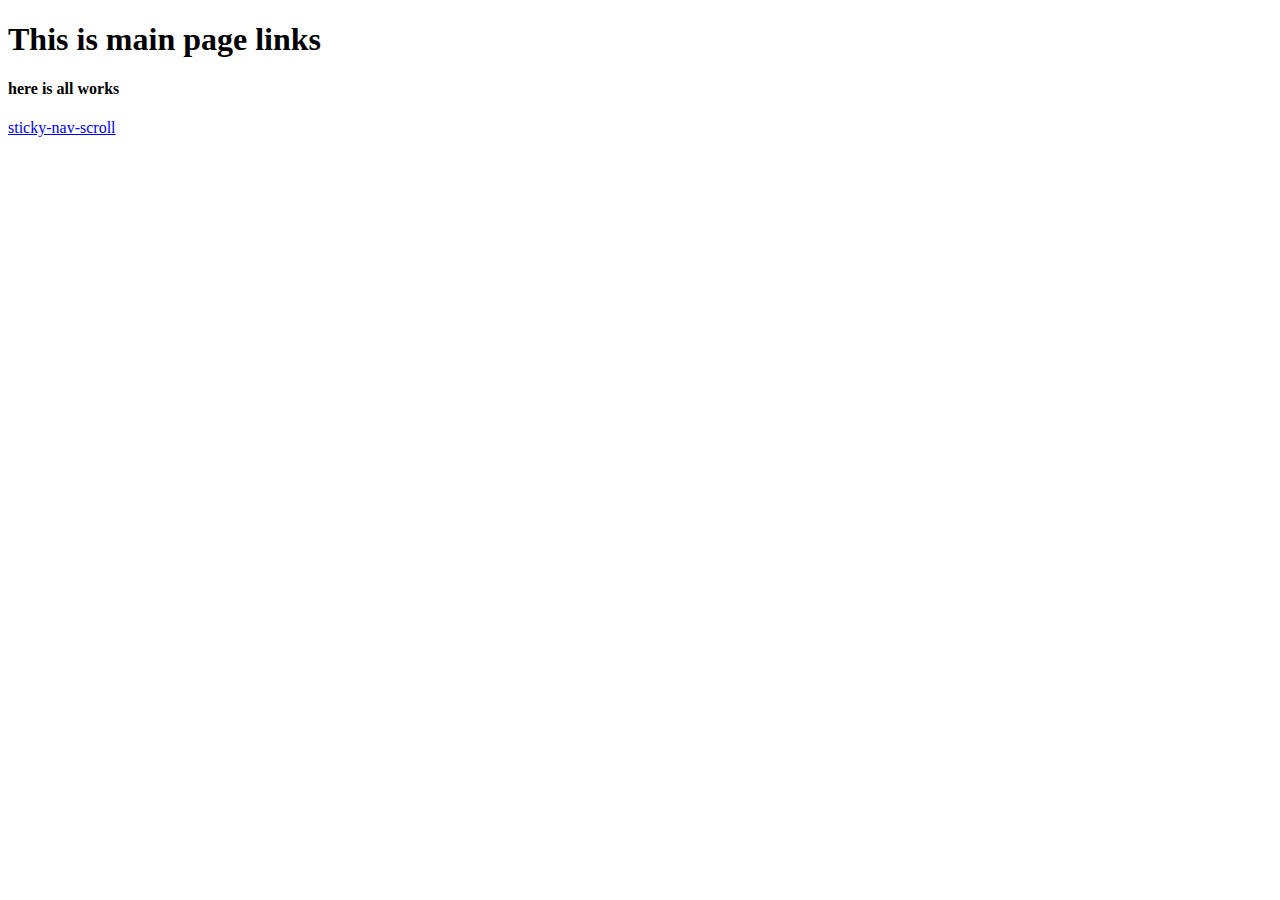
<file: root/index.html>
<!DOCTYPE html>
<html lang="en">
<head>
    <meta charset="UTF-8">
    <meta name="viewport" content="width=
    , initial-scale=1.0">
    <title>All pages working</title>
</head>
<body>
    <h1>This is main page links</h1>
    <h4>here is all works</h4>
    <a href="./pages/sticky-nav-scroll.html">sticky-nav-scroll</a>
</body>
</html>
</file>
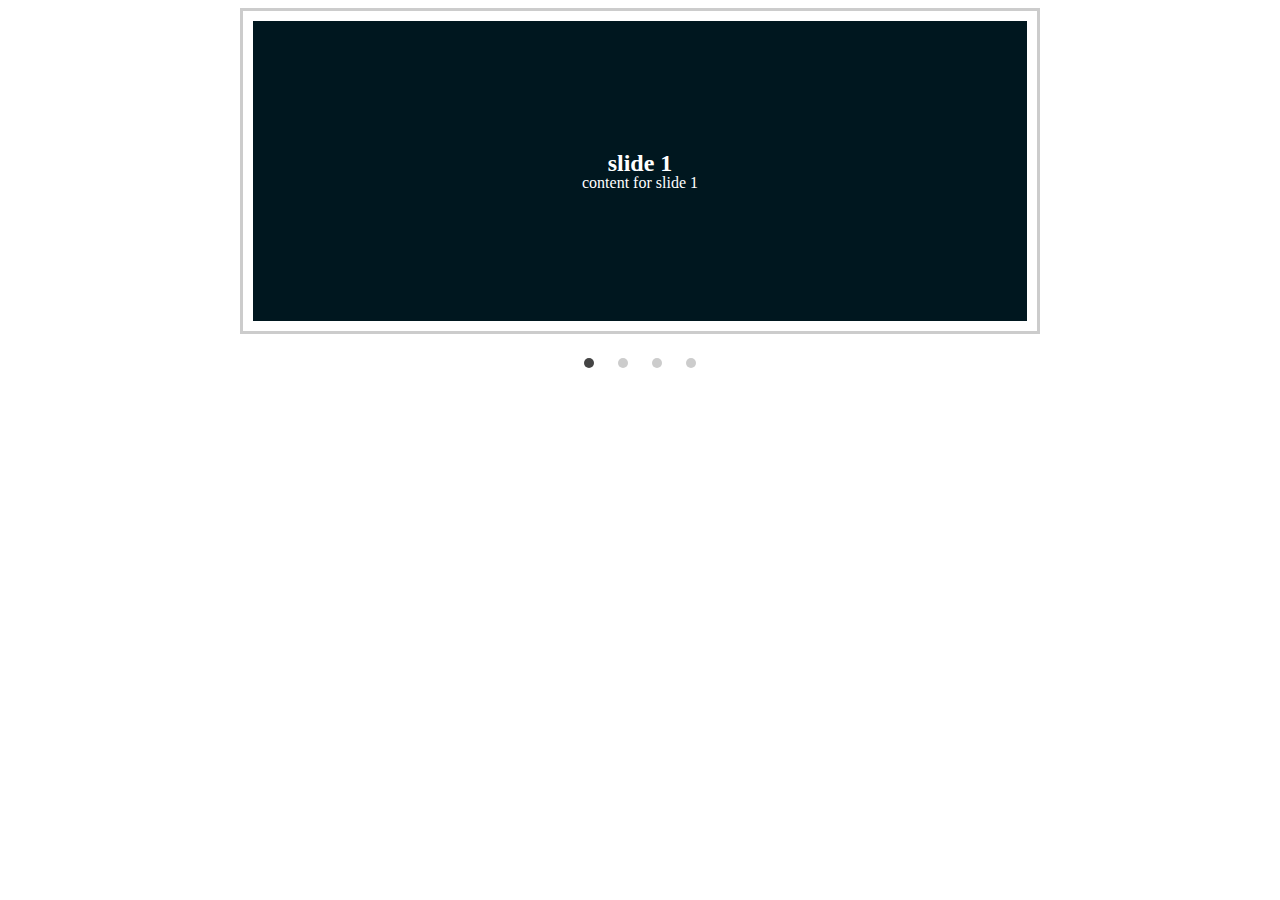
<file: root/pages/slideshow-resp-button.html>
<!DOCTYPE html>
<html lang="en">
<head>
    <meta charset="UTF-8">
    <meta name="viewport" content="width=device-width, initial-scale=1.0">
    <title>Document</title>
    <style>
     #slider {
   margin: 0 auto;
   width: 800px;
   max-width: 100%;
   text-align: center;
}
#slider input[type=radio] {
   display: none;
}
#slider label {
   cursor:pointer;
   text-decoration: none;
}
#slides {
   padding: 10px;
   border: 3px solid #ccc;
   background: #fff;
   position: relative;
   z-index: 1;
}
#overflow {
   width: 100%;
   overflow: hidden;
}
#slide1:checked ~ #slides .inner {
   margin-left: 0;
}
#slide2:checked ~ #slides .inner {
   margin-left: -100%;
}
#slide3:checked ~ #slides .inner {
   margin-left: -200%;
}
#slide4:checked ~ #slides .inner {
   margin-left: -300%;
}
#slides .inner {
   transition: margin-left 800ms cubic-bezier(0.770, 0.000, 0.175, 1.000);
   width: 400%;
   line-height: 0;
   height: 300px;
}
#slides .slide {
   width: 25%;
   float:left;
   display: flex;
   justify-content: center;
   align-items: center;
   height: 100%;
   color: #fff;
}
#slides .slide_1 {
   background: #00171F;
}
#slides .slide_2 {
   background: #003459;
}
#slides .slide_3 {
   background: #007EA7;
}
#slides .slide_4 {
   background: #00A8E8;
}
#controls {
   margin: -180px 0 0 0;
   width: 100%;
   height: 50px;
   z-index: 3;
   position: relative;
}
#controls label {
   transition: opacity 0.2s ease-out;
   display: none;
   width: 50px;
   height: 50px;
   opacity: .4;
}
#controls label:hover {
   opacity: 1;
}
#slide1:checked ~ #controls label:nth-child(2),
#slide2:checked ~ #controls label:nth-child(3),
#slide3:checked ~ #controls label:nth-child(4),
#slide4:checked ~ #controls label:nth-child(1) {
   background: url(https://image.flaticon.com/icons/svg/130/130884.svg) no-repeat;
   float:right;
   margin: 0 -50px 0 0;
   display: block;
}
#slide1:checked ~ #controls label:nth-last-child(2),
#slide2:checked ~ #controls label:nth-last-child(3),
#slide3:checked ~ #controls label:nth-last-child(4),
#slide4:checked ~ #controls label:nth-last-child(1) {
   background: url(https://image.flaticon.com/icons/svg/130/130882.svg) no-repeat;
   float:left;
   margin: 0 0 0 -50px;
   display: block;
}
#bullets {
   margin: 150px 0 0;
   text-align: center;
}
#bullets label {
   display: inline-block;
   width: 10px;
   height: 10px;
   border-radius:100%;
   background: #ccc;
   margin: 0 10px;
}
#slide1:checked ~ #bullets label:nth-child(1),
#slide2:checked ~ #bullets label:nth-child(2),
#slide3:checked ~ #bullets label:nth-child(3),
#slide4:checked ~ #bullets label:nth-child(4) {
   background: #444;
}
@media screen and (max-width: 900px) {
   #slide1:checked ~ #controls label:nth-child(2),
   #slide2:checked ~ #controls label:nth-child(3),
   #slide3:checked ~ #controls label:nth-child(4),
   #slide4:checked ~ #controls label:nth-child(1),
   #slide1:checked ~ #controls label:nth-last-child(2),
   #slide2:checked ~ #controls label:nth-last-child(3),
   #slide3:checked ~ #controls label:nth-last-child(4),
   #slide4:checked ~ #controls label:nth-last-child(1) {
      margin: 0;
   }
   #slides {
      max-width: calc(100% - 140px);
      margin: 0 auto;
   }

    </style>
</head>
<body>
    <div id="slider">
        <input type="radio" name="slider" id="slide1"   checked>
        <input type="radio" name="slider" id="slide2"   >
        <input type="radio" name="slider" id="slide3"   >
        <input type="radio" name="slider" id="slide4"   >
        <div id="slides">
            <div id="overflow">
                <div class="inner">
                    <div class="slide slide_1">
                        <div class="slide-content">
                            <h2>slide 1</h2>
                            <p>content for slide 1</p>
                        </div>
                    </div>
                    <div class="slide slide_2">
                        <div class="slide-content">
                            <h2>slide 2</h2>
                            <p>content for slide 2</p>
                        </div>
                    </div>
                    <div class="slide slide_3">
                        <div class="slide-content">
                            <h2>slide 3</h2>
                            <p>content for slide 3</p>
                        </div>
                    </div>
                    <div class="slide slide_4">
                        <div class="slide-content">
                            <h2>slide 4</h2>
                            <p>content for slide 4</p>
                        </div>
                    </div>
                </div>
            </div>
        </div>
        <div id="controls">
            <label for="slide1"></label>
            <label for="slide2"></label>
            <label for="slide3"></label>
            <label for="slide4"></label>
        </div>
        <div id="bullets">
            <label for="slide1"></label>
            <label for="slide2"></label>
            <label for="slide3"></label>
            <label for="slide4"></label>
        </div>
    </div>
</body>
</html>
</file>
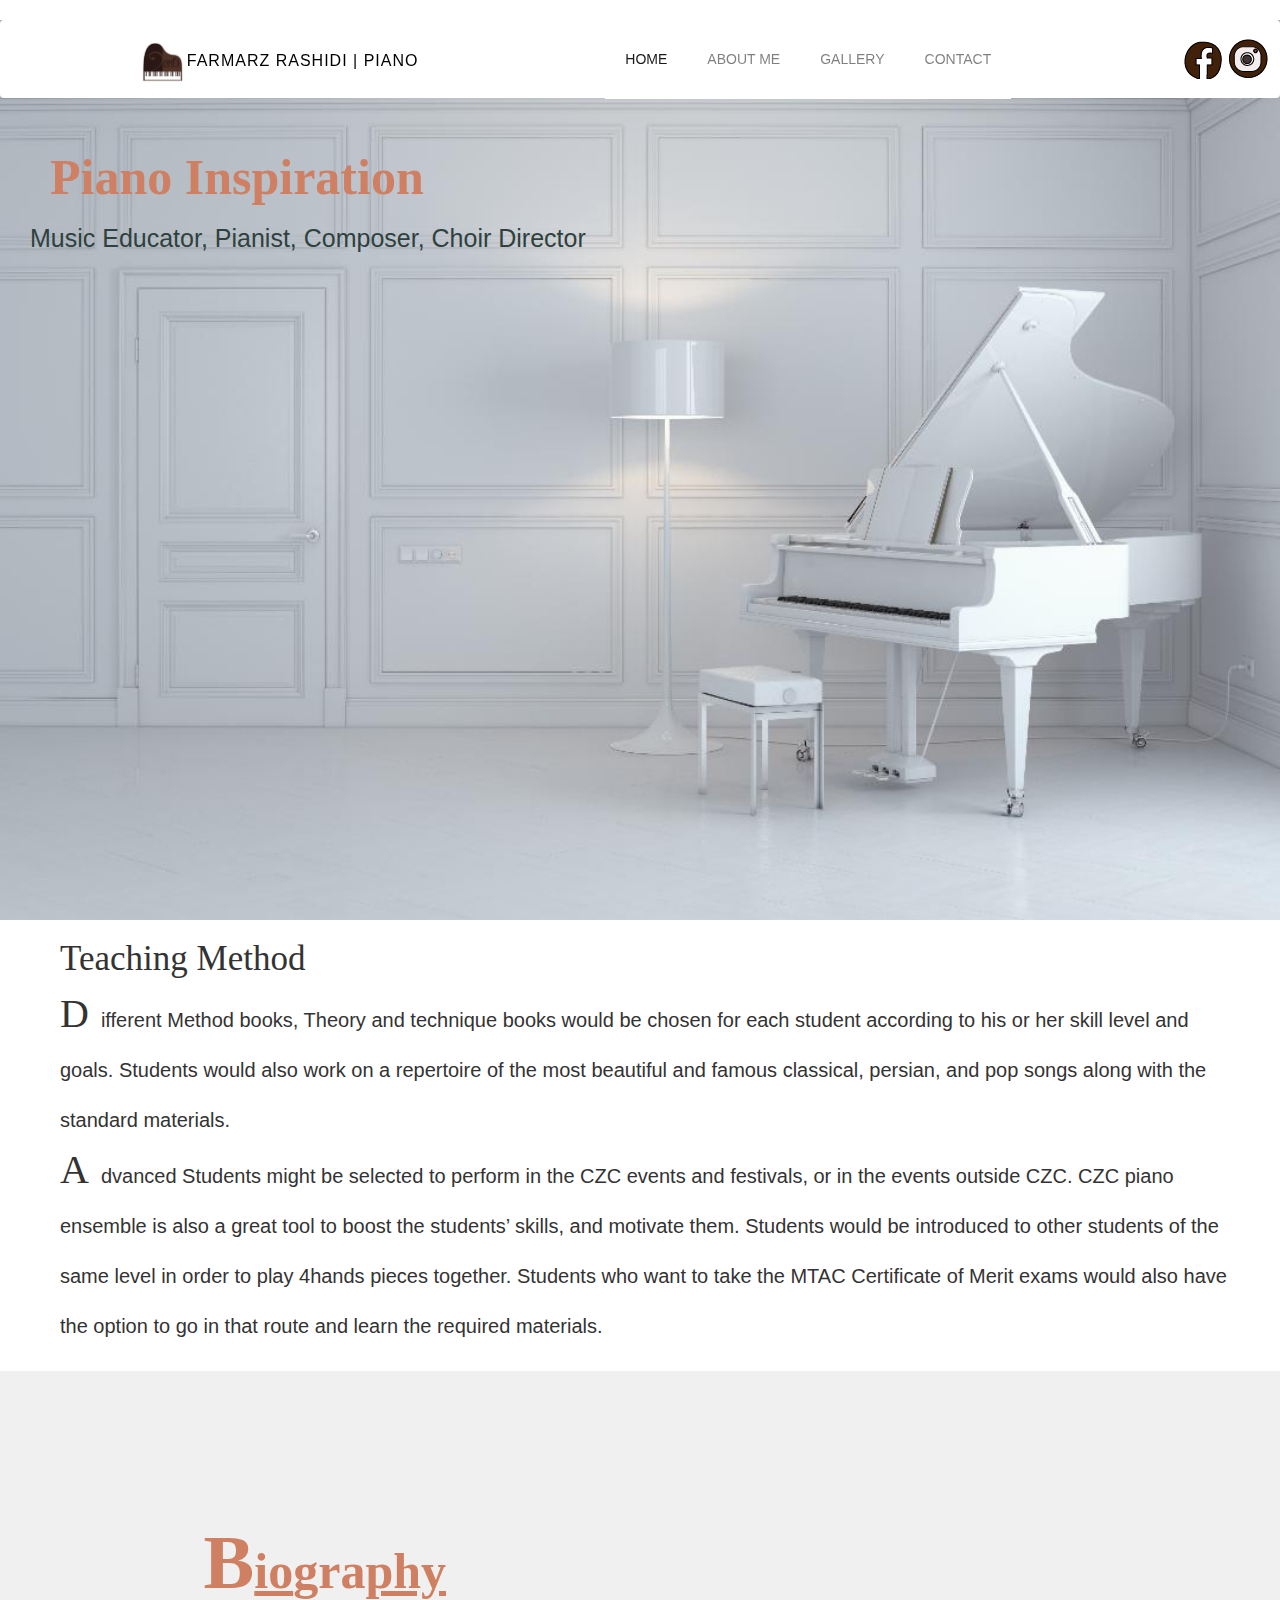
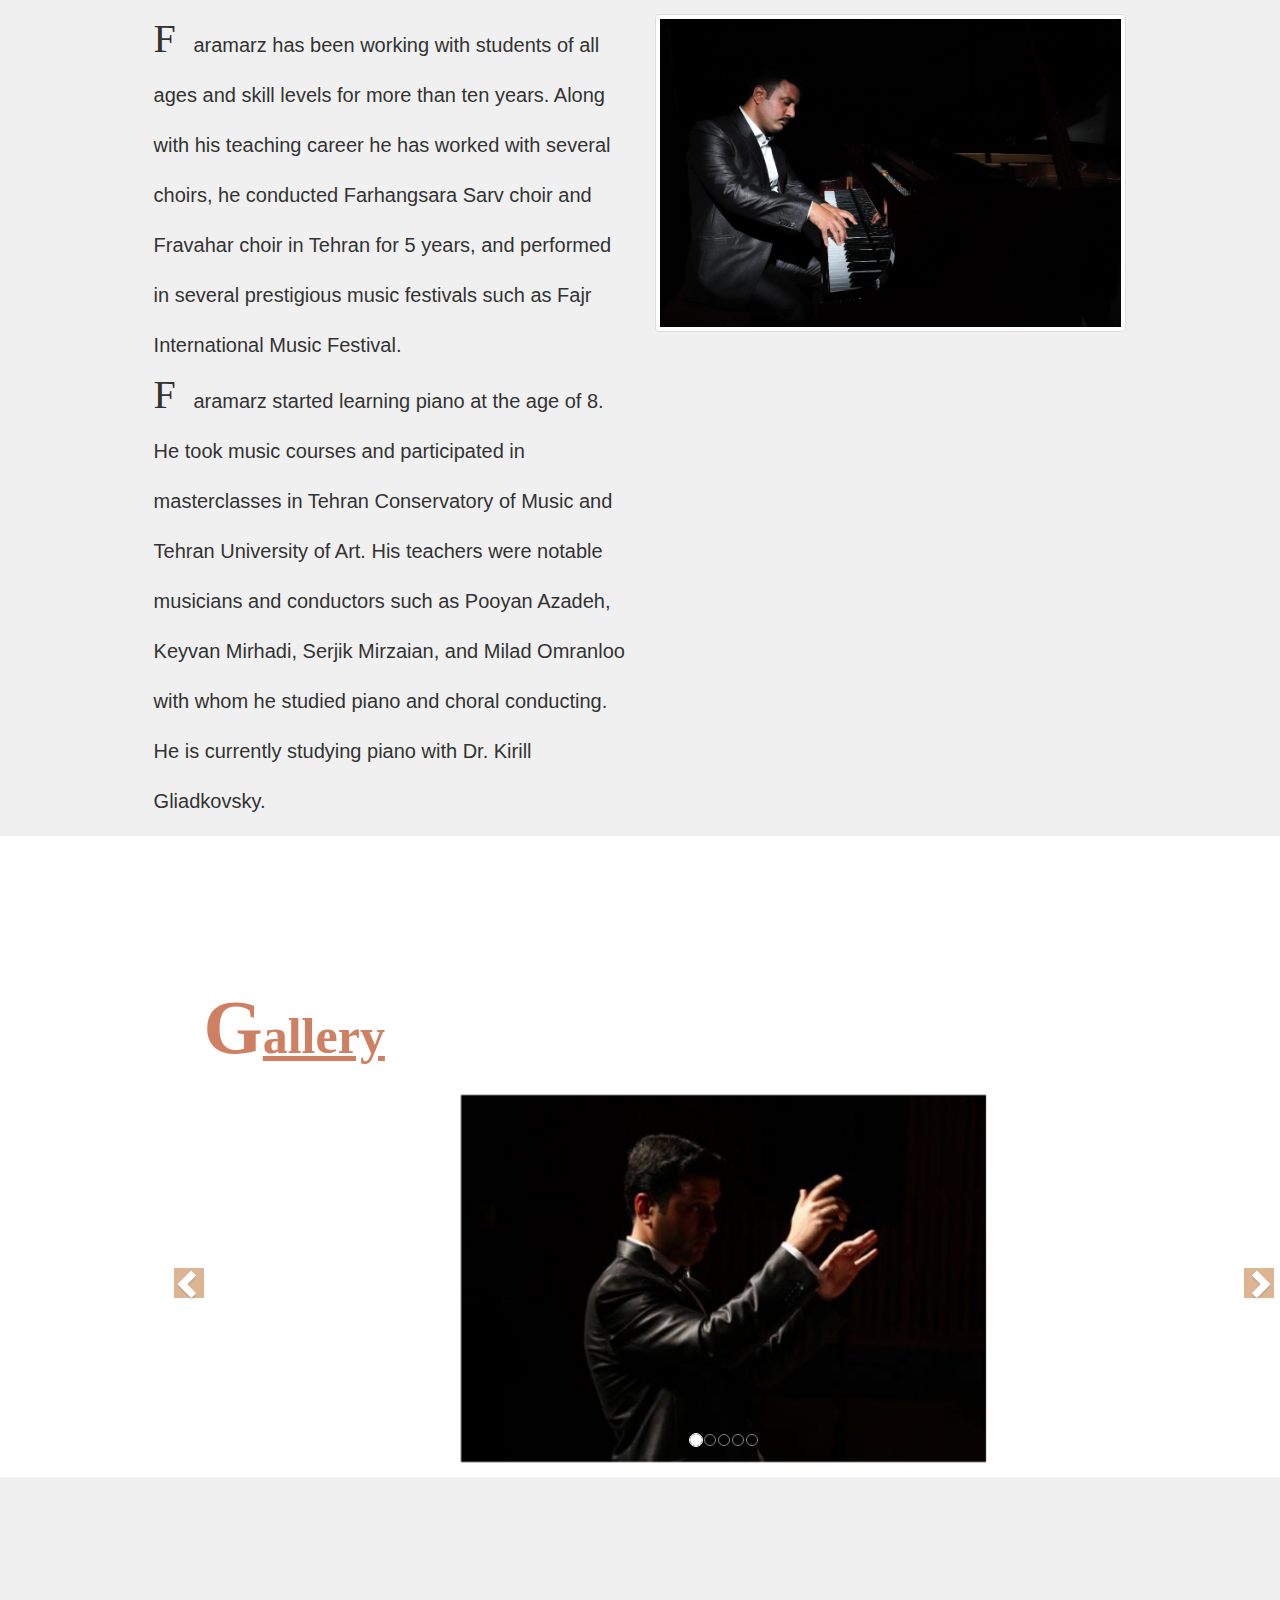
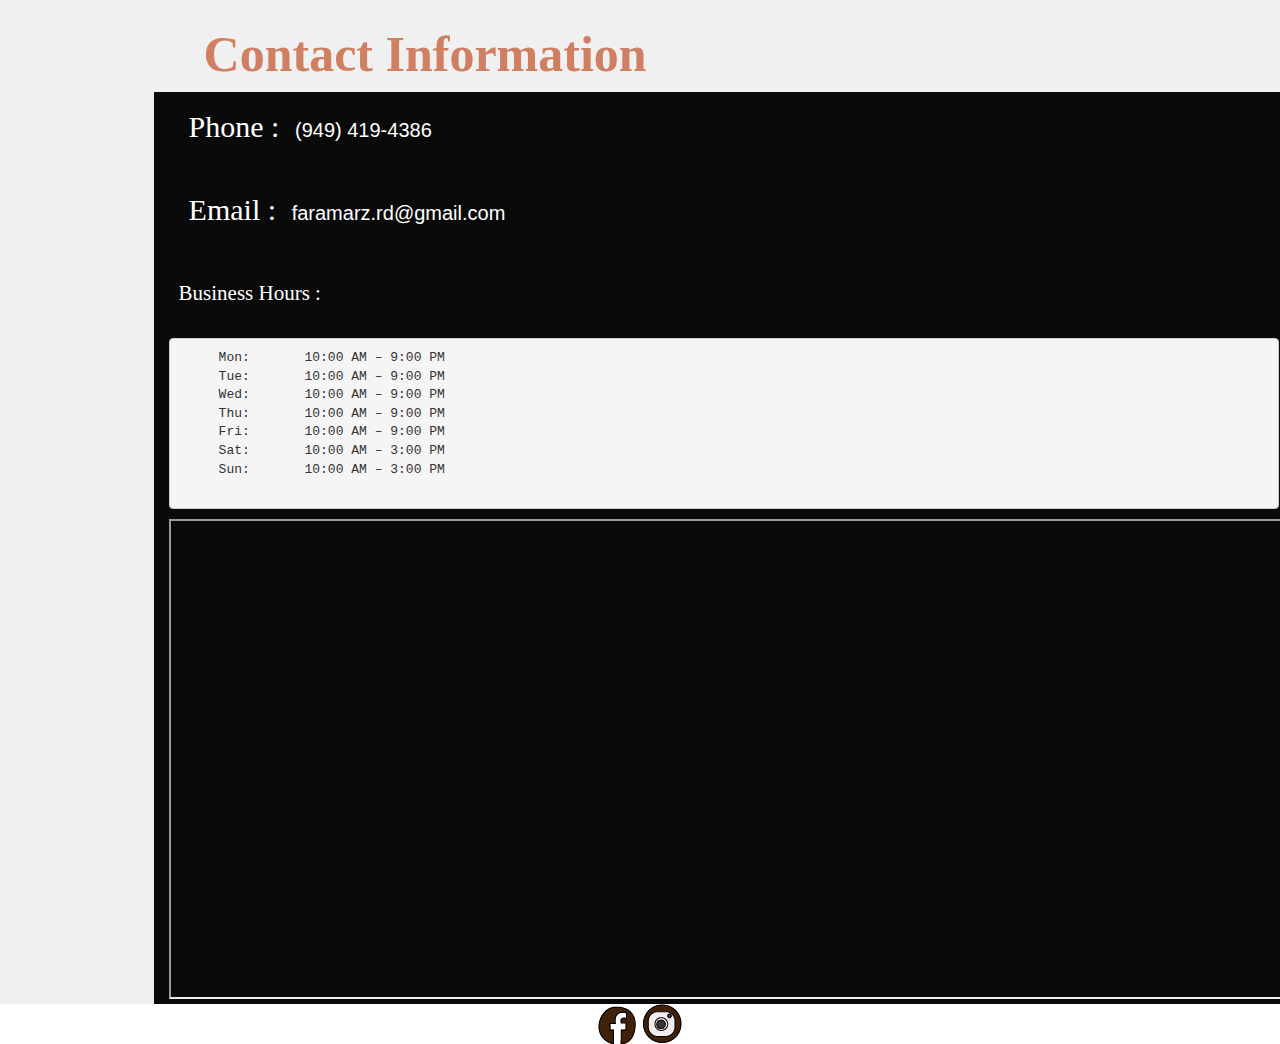
<file: root/pages/slideshow-w3-fz.html>
<!DOCTYPE html>
<html lang="en">
<head>
    <meta charset="UTF-8">
    <meta name="viewport" content="width=device-width, initial-scale=1.0">
    <meta name="description" content="Faramarz Rashidi is experienced music educator, pianist, composer, choir Director in irvine, California. piano teacher,piano instructor.">
    <meta name="keywords" content="Irvine, CA, piano,Teacher, faramarz rashidi,">


    <!-- bootstrap css start  -->
    <link rel="stylesheet" href="https://stackpath.bootstrapcdn.com/bootstrap/4.3.1/css/bootstrap.min.css" integrity="sha384-ggOyR0iXCbMQv3Xipma34MD+dH/1fQ784/j6cY/iJTQUOhcWr7x9JvoRxT2MZw1T" crossorigin="anonymous">


    <!-- bring bootstrap for crausole  -->
    <link rel="stylesheet" href="https://maxcdn.bootstrapcdn.com/bootstrap/3.4.1/css/bootstrap.min.css">
    <script src="https://ajax.googleapis.com/ajax/libs/jquery/3.5.1/jquery.min.js"></script>
    <script src="https://maxcdn.bootstrapcdn.com/bootstrap/3.4.1/js/bootstrap.min.js"></script>


    <link rel="stylesheet" href="../css/style-w3.css">
    <title>All works shery</title>
    <script>
      
    </script>
</head>
<body>
 
    <div class="navbar navbar-expand-sm navbar-light ">
        <a href="#" class="logo"><img src="../images/optimize/fz logo.jpg" alt="Faramarz Rashidi logo piano Irvine" width="50px"><p class=" logo-size">Farmarz Rashidi | Piano</p></a>
         <button class="navbar-toggler" type="button" data-toggle="collapse" data-target="#navbarSupportedContent" aria-controls="navbarSupportedContent" aria-expanded="false" aria-label="Toggle navigation">
            <span class="navbar-toggler-icon"></span>
        </button>
        <div class="collapse navbar-collapse" id="navbarSupportedContent">
            <ul class="navbar-nav flex-column flex-sm-row " id="box">
                <li class="nav-item active">
                    <a class="nav-link" href="#home">Home </a>
                </li>
                <li class="nav-item">
                    <a class="nav-link" href="#bio">About me</a>
                </li>
                <li class="nav-item">
                    <a class="nav-link" href="#gallery">Gallery</a>
                </li>
                <li class="nav-item">
                    <a class="nav-link" href="#contact">Contact</a>
                </li>
        </ul>
    </div>
      <div id="social-top">
        <img src="../images/optimize/Artboard 3.png" alt="facebook-faramarz-piano-irvine" class="d-inline">
        <img src="../images/optimize/Artboard 2.png" alt="faramarz rashidi piano irvine" class="d-inline">
      </div>
        
    </div><!-- end div navbar  -->


    <div class="banner-area" id="home">
        <div id = "topDiv">
            <h1 class = "header">
               <strong>
                 <span >
                   <span class = "colorhead">
                     Piano Inspiration
                   </span>
                 </span>
               </strong>
            </h1>
            <h3>
              <span class = "header3">
                Music Educator, Pianist, Composer, Choir Director
              </span>
              <span class = "header4">
               Music Educator, Pianist</br>
               Composer, Choir Director
             </span>
             <span class = "header5">
              Music Educator,</br> Pianist,</br>
              Composer, </br>Choir Director
            </span>

            </h3>
        </div>
    </div>
    <div class="p-3 home-down">
        <h4  class = "title-ltCap">Teaching Method</h4>
        <p>
         <span class="first-ltCap">D</span>ifferent Method books, Theory and technique books would be chosen for each student according to his or her skill level and goals. Students would also work on a repertoire of the most beautiful and famous classical, persian, and pop songs along with the standard materials. </br>
         <span class="first-ltCap">A</span>dvanced Students might be selected to perform in the CZC events and festivals, or in the events outside CZC. CZC piano ensemble is also a great tool to boost the students’ skills, and motivate them. Students would be introduced to other students of the same level in order to play 4hands pieces together. Students who want to take the MTAC Certificate of Merit exams would also have the option to go in that route and learn the required materials.
        </p>
      </div>
    <div class="about-area" id="bio">
        <div class="text-part">
            <h1 class = "header">
                <strong><span class = "header1Letter">B</span><u>io</u>gra<u>phy</u></strong>
              </h1>
            
              <div class="row" id="bioInside">
                <div class="col-md-6  order-md-12">
                 <img src = "../images/optimize/Faramarz-rashidi-piano-Irvine-bio.jpg" alt="Faramarz Rashidi Piano Lesson Irvine" class=" img-fluid img-thumbnail  " id="bio">
                </div>
                <div class="col-md-6  order-md-1 ">
                  <p> <span class="first-ltCap">F</span> aramarz has been working with students of all ages and skill levels for more than ten years. Along with his teaching career he has worked with several choirs, he conducted Farhangsara Sarv choir and Fravahar choir in Tehran for 5 years, and performed in several prestigious music festivals such as Fajr International Music Festival.</br><span class="first-ltCap">F</span> aramarz started learning piano at the age of 8. He took music courses and participated in masterclasses in Tehran Conservatory of Music and Tehran University of Art. His teachers were notable musicians and conductors such as Pooyan Azadeh, Keyvan Mirhadi, Serjik Mirzaian, and Milad Omranloo with whom he studied piano and choral conducting. He is currently studying piano with Dr. Kirill Gliadkovsky.</p>
                </div>
              </div>
              
        </div>
    </div>
    <div class="gallery-area" id="gallery">
        <div class="text-part">
            
                <h1 class = "header"><strong><span class = "header1Letter">G</span><u>allery</u></strong> </h1>
                <!-- <div class="row ">
                  <div class="column ">
                    <img src="../images/optimize/Faramarz-Rashidi-Image-Piano-Irvine.jpg" style="width:100%" class="img-adj">
                    <img src="../images/optimize/fzBack.jpg" style="width:100%" class="img-adj">
                    <img src="../images/optimize/Screenshot (9).png" style="width:100%" class="img-adj">
                  </div>
                  <div class="column ">
                    <video width="90%"  controls>
                      <source src="../images/optimize/boy-play.mp4" type="video/mp4" class="img-adj">
            
                      Your browser does not support the video tag.
                    </video>
                    <video width="90%"  controls>
                      <source src="../images/optimize/girl-play.mp4" type="video/mp4" class="img-adj">
            
                      Your browser does not support the video tag.
                    </video>
                  </div>
                </div> -->
                <div class="container">
                    <div id="myCarousel" class="carousel " data-ride="carousel">
                      <!-- Indicators -->
                      <ol class="carousel-indicators">
                        <li data-target="#myCarousel" data-slide-to="0" class="active"></li>
                        <li data-target="#myCarousel" data-slide-to="1"></li>
                        <li data-target="#myCarousel" data-slide-to="2"></li>
                        <li data-target="#myCarousel" data-slide-to="3"></li>
                        <li data-target="#myCarousel" data-slide-to="4"></li>
                      </ol>
                  
                      <!-- Wrapper for slides -->
                      <div class="carousel-inner">
                        <div class="item active">
                          <img src="../images/optimize/fzBack.jpg" alt="Los Angeles" style="width:100%;" class="img-adj">
                        </div>
                  
                        <div class="item">
                          <img src="../images/optimize/Faramarz-Rashidi-Image-Piano-Irvine.jpg" alt="Chicago" style="width:100%;" class="img-adj">
                        </div>
                      
                        <div class="item">
                          <img src="../images/optimize/Faramarz-Rashidi-background-piano.jpg" alt="New york" style="width:100%;">
                        </div>
                        <div class="item">
                            <video width="100%"  controls>
                                <source src="../images/optimize/boy-play.mp4" type="video/mp4" class="vid-adj">
                      
                                Your browser does not support the video tag.
                              </video>
                        </div>
                        <div class="item">
                            <video width="100%"  controls>
                                <source src="../images/optimize/girl-play.mp4" type="video/mp4" class="vid-adj">
                      
                                Your browser does not support the video tag.
                              </video>
                        </div>

                      </div>
                  
                      <!-- Left and right controls -->
                      <a class="left carousel-control" href="#myCarousel" data-slide="prev">
                        <span class="glyphicon glyphicon-chevron-left"></span>
                        <span class="sr-only">Previous</span>
                      </a>
                      <a class="right carousel-control" href="#myCarousel" data-slide="next">
                        <span class="glyphicon glyphicon-chevron-right"></span>
                        <span class="sr-only">Next</span>
                      </a>
                    </div>
                  </div>
               
              
        </div>
    </div>
    <div class="contact-area" id="contact">
        <div class="text-part">
            
                <!-- contact  page-->
                <div id = "contactPage">
                   <h1 class = "header">
                     <strong>Contact Information</strong>  
                   </h1>
                   <div class="bg-black container">
                     <p class="p-3"><span class="title-ltCap-contact p-3">Phone :</span> (949) 419-4386</p>
                     <p class="p-3"><span class="title-ltCap-contact p-3">Email :</span> faramarz.rd@gmail.com</p>
                   
                     <p class="title-ltCap-contact p-3">
                       Business Hours :
                     </p>
                     <pre class=" p-3">
     Mon:	10:00 AM – 9:00 PM
     Tue:	10:00 AM – 9:00 PM
     Wed:	10:00 AM – 9:00 PM
     Thu:	10:00 AM – 9:00 PM
     Fri:	10:00 AM – 9:00 PM
     Sat:	10:00 AM – 3:00 PM
     Sun:	10:00 AM – 3:00 PM
                     </pre>
                     <!-- inserting map  -->
                     <iframe src="https://www.google.com/maps/d/embed?mid=1AnW9vZhjlWdJMpp1vKhhG7DkrdAYcy5a" width="640" height="480" class="container"></iframe>
                   </div>
               </div><!-- about me -->
   
          
        </div>
    </div>

    <footer>
      <div id="social-footer">
        <img src="../images/optimize/Artboard 3.png" alt="facebook-faramarz-piano-irvine" class="d-inline">
        <img src="../images/optimize/Artboard 2.png" alt="faramarz rashidi piano irvine" class="d-inline">
      </div>
    </footer>

    <script src="https://code.jquery.com/jquery-3.3.1.slim.min.js" integrity="sha384-q8i/X+965DzO0rT7abK41JStQIAqVgRVzpbzo5smXKp4YfRvH+8abtTE1Pi6jizo" crossorigin="anonymous"></script>
    <script src="https://cdnjs.cloudflare.com/ajax/libs/popper.js/1.14.7/umd/popper.min.js" integrity="sha384-UO2eT0CpHqdSJQ6hJty5KVphtPhzWj9WO1clHTMGa3JDZwrnQq4sF86dIHNDz0W1" crossorigin="anonymous"></script>
    <script src="https://stackpath.bootstrapcdn.com/bootstrap/4.3.1/js/bootstrap.min.js" integrity="sha384-JjSmVgyd0p3pXB1rRibZUAYoIIy6OrQ6VrjIEaFf/nJGzIxFDsf4x0xIM+B07jRM" crossorigin="anonymous"></script>

</body>
</html>
</file>
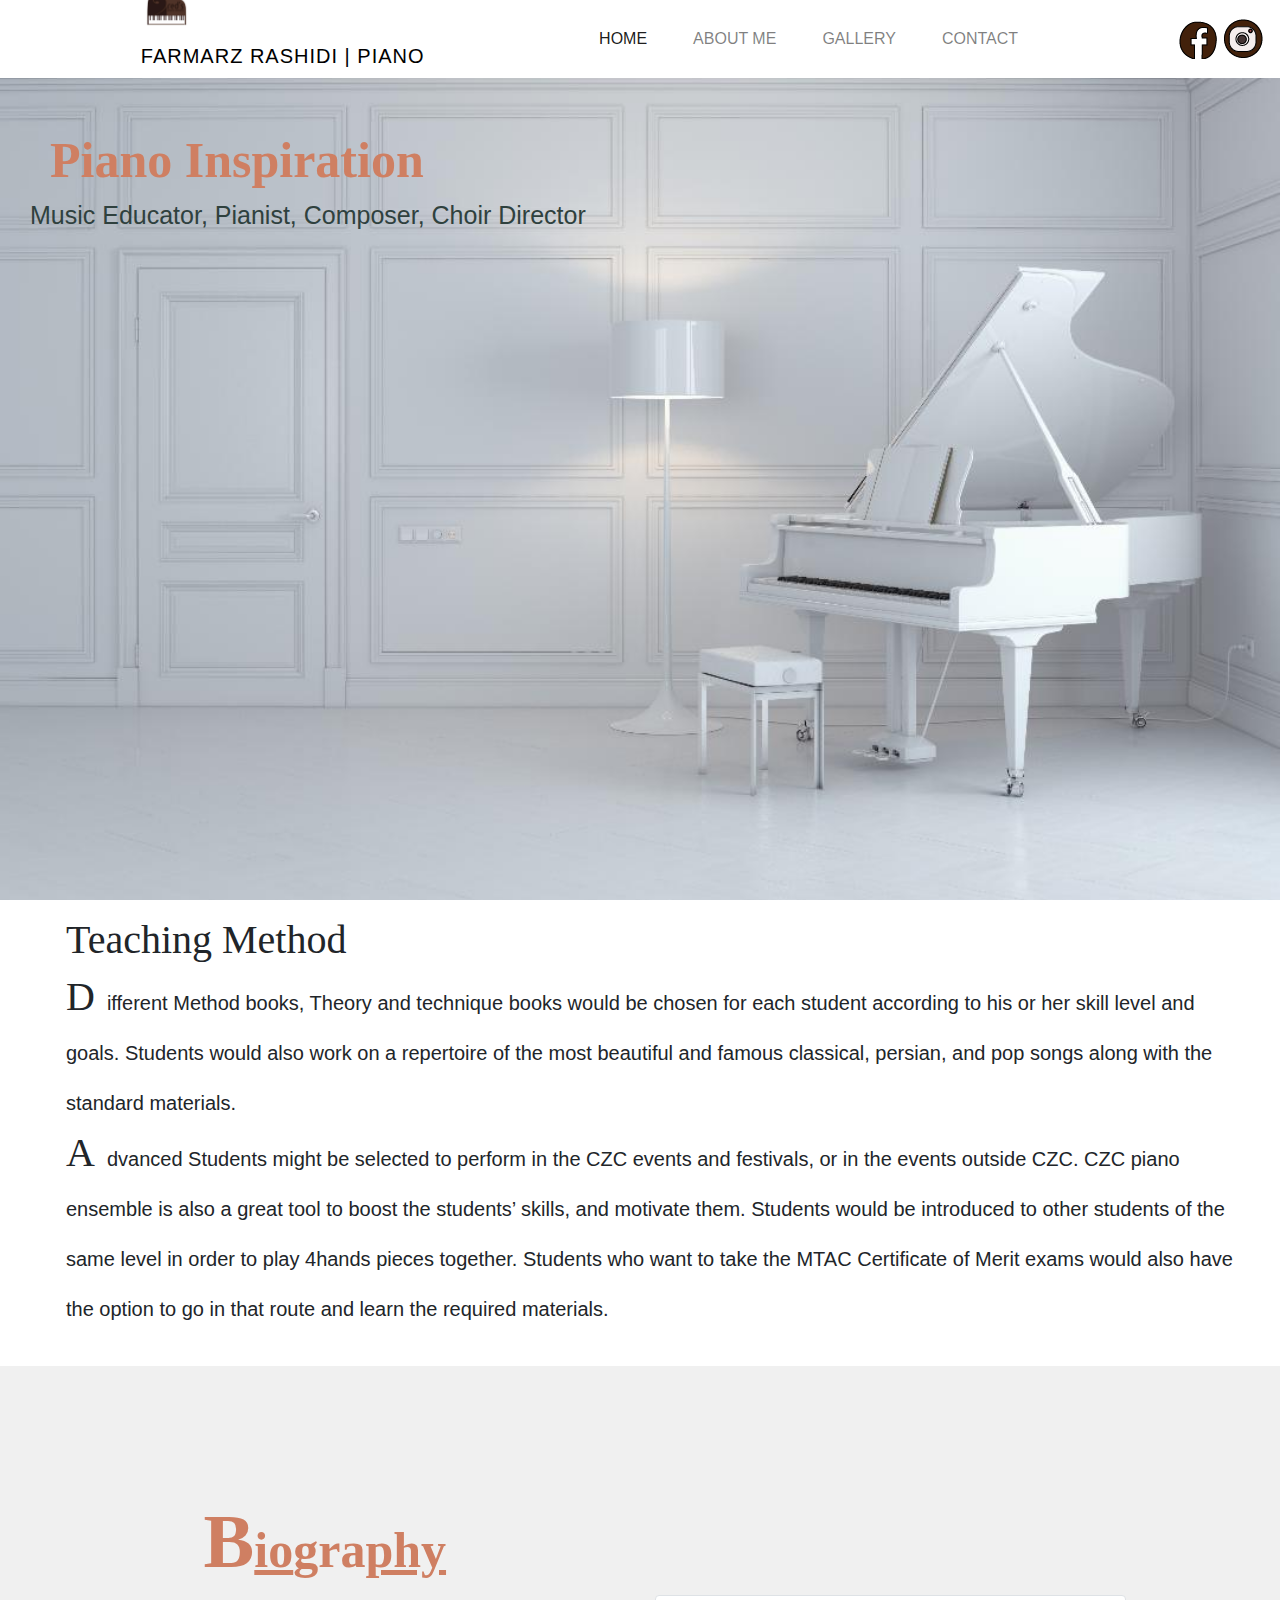
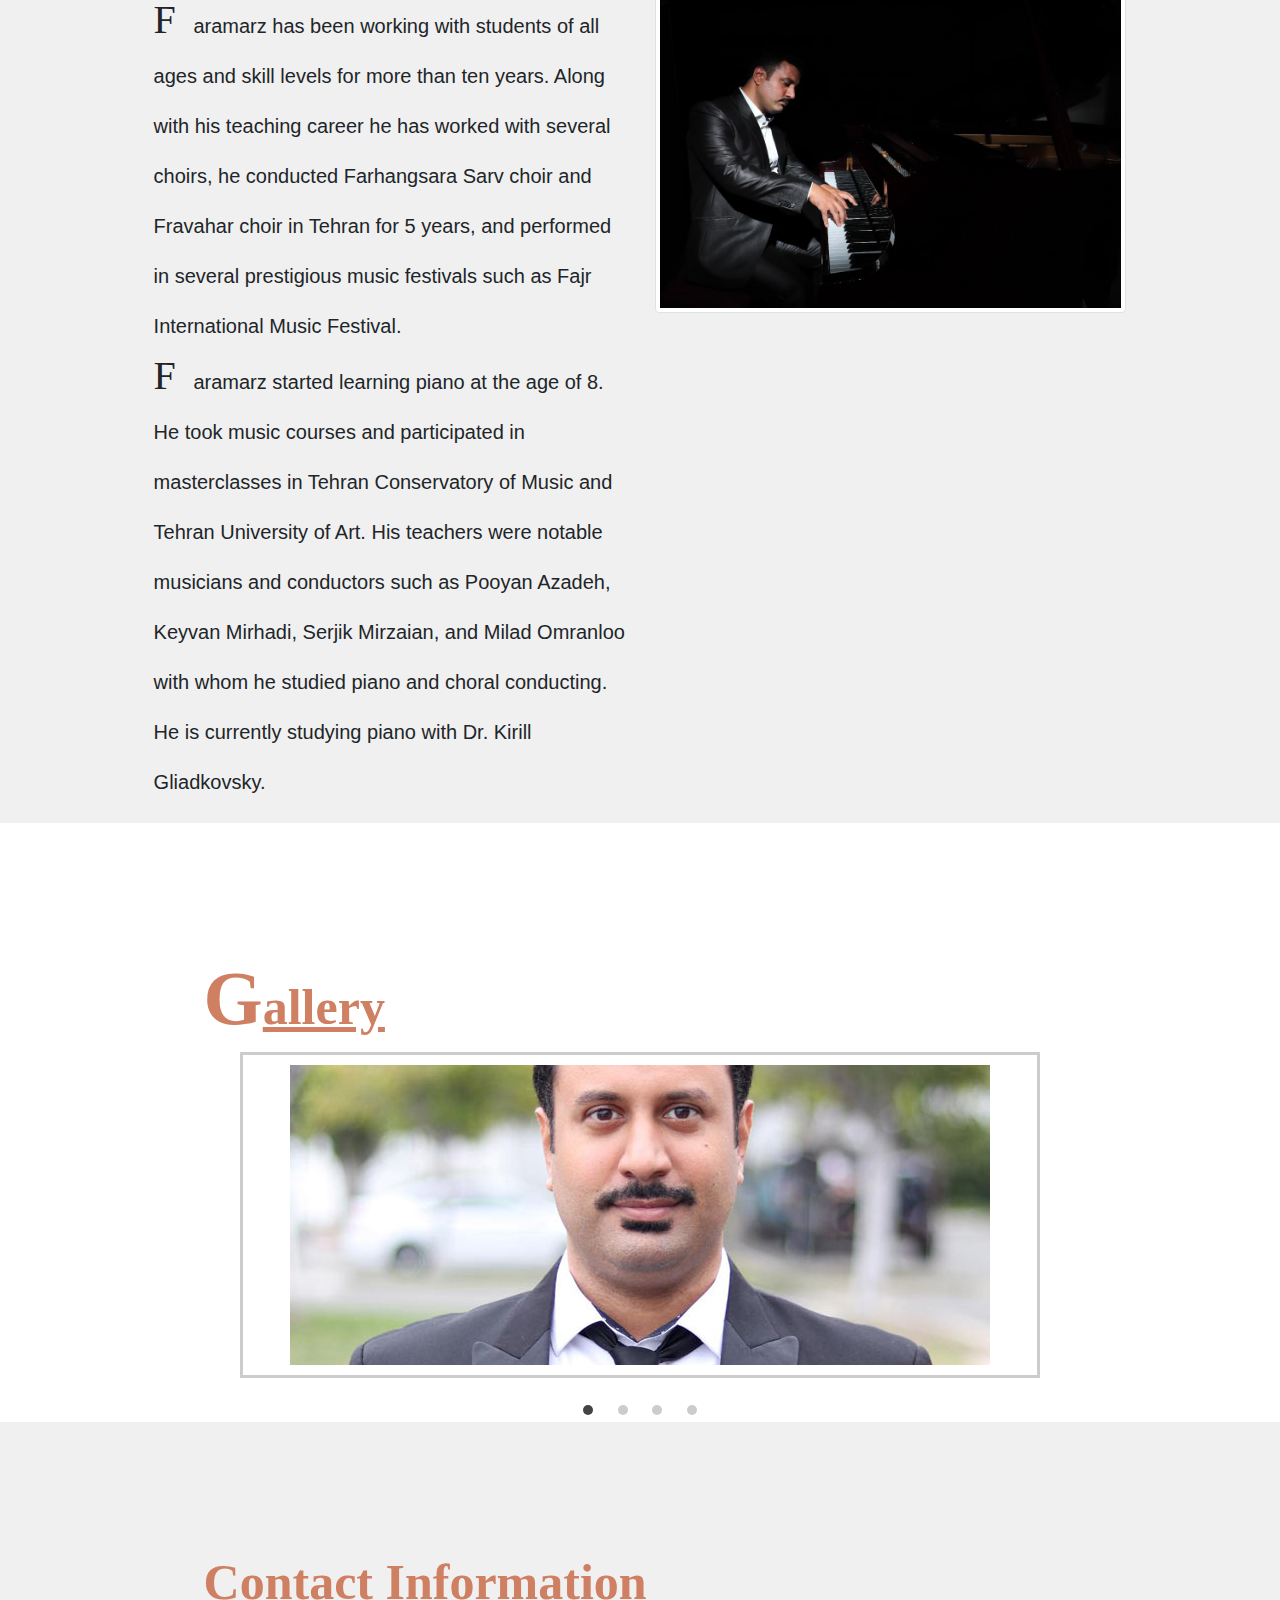
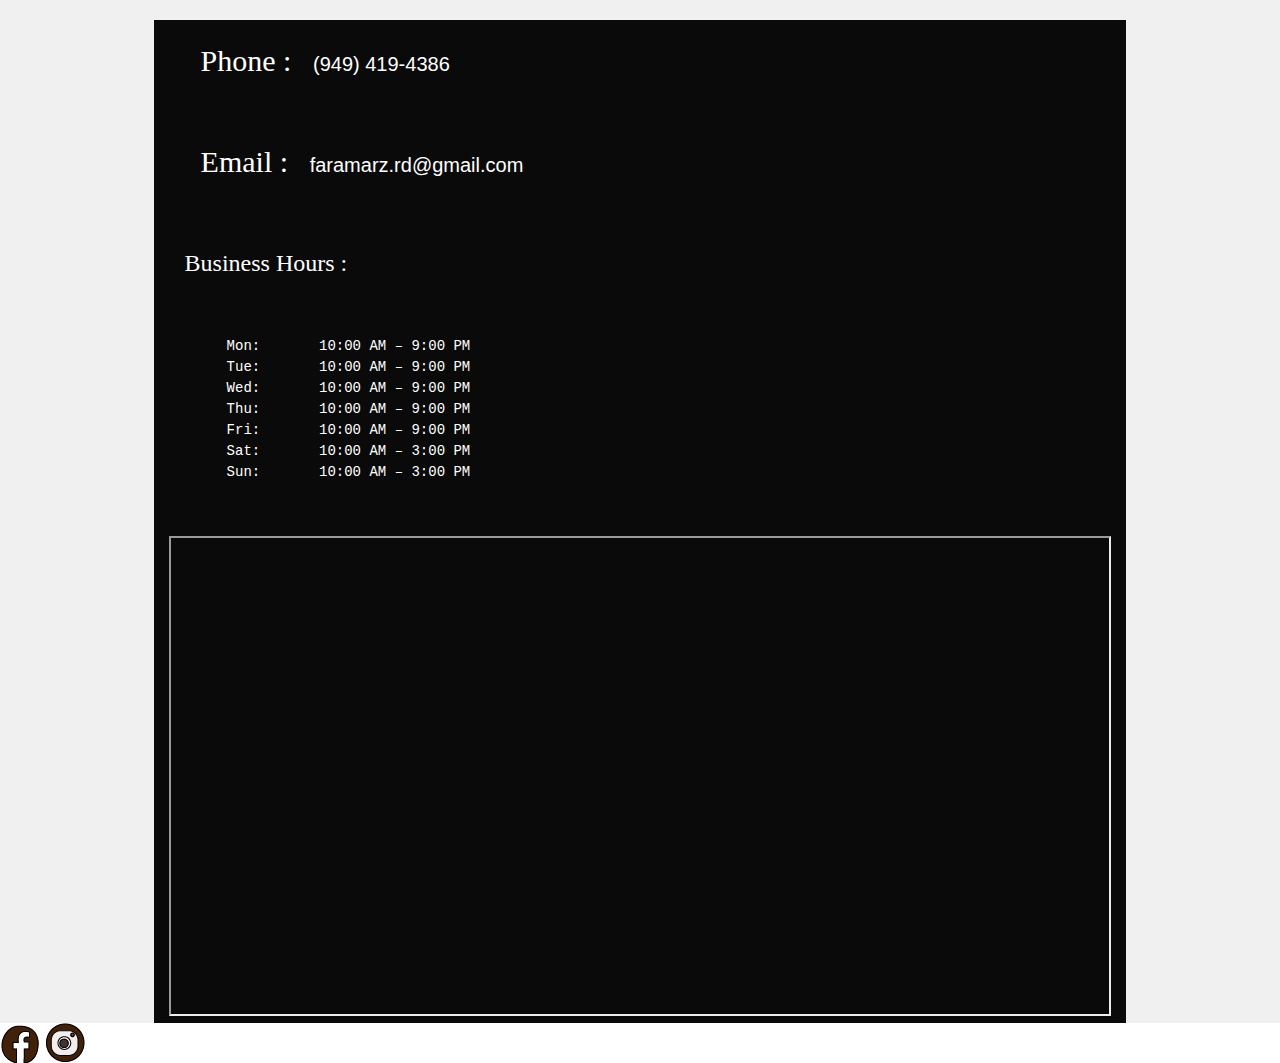
<file: root/pages/sticky-nav-scroll-arrow.html>
<!DOCTYPE html>
<html lang="en">
<head>
    <meta charset="UTF-8">
    <meta name="viewport" content="width=device-width, initial-scale=1.0">

    <!-- bootstrap css start  -->
    <link rel="stylesheet" href="https://stackpath.bootstrapcdn.com/bootstrap/4.3.1/css/bootstrap.min.css" integrity="sha384-ggOyR0iXCbMQv3Xipma34MD+dH/1fQ784/j6cY/iJTQUOhcWr7x9JvoRxT2MZw1T" crossorigin="anonymous">

    <link rel="stylesheet" href="../css/style.css">
    <title>All works shery</title>
    <script>
      var i = 0; //start point
        var images = []; //array of images
        var time = 3000;
        images[0] = "../images/optimize/girl-play2.png";
        images[1] = "../images/optimize/Screenshot (9).png";
        // images[2] = "../images/optimize/Faramarz-Rashidi-Image-Piano-Irvine.jpg";
        images[2] = "../images/optimize/fzBack.jpg";
        
        console.log(images);

        function changeImg(){
            document.slide.src = images[i];

            if(i < (images.length-1)){
                i++;
            }else{
                i=0;
            }

            setTimeout("changeImg()",time);

        }

        window.onload = changeImg;
    </script>
</head>
<body>
 
    <div class="navbar navbar-expand-sm navbar-light ">
        <a href="#" class="logo"><img src="../images/optimize/fz logo.jpg" alt="Faramarz Rashidi logo piano Irvine" width="50px"><p class=" logo-size">Farmarz Rashidi | Piano</p></a>
         <button class="navbar-toggler" type="button" data-toggle="collapse" data-target="#navbarSupportedContent" aria-controls="navbarSupportedContent" aria-expanded="false" aria-label="Toggle navigation">
            <span class="navbar-toggler-icon"></span>
        </button>
        <div class="collapse navbar-collapse" id="navbarSupportedContent">
            <ul class="navbar-nav flex-column flex-sm-row " id="box">
                <li class="nav-item active">
                    <a class="nav-link" href="#home">Home </a>
                </li>
                <li class="nav-item">
                    <a class="nav-link" href="#bio">About me</a>
                </li>
                <li class="nav-item">
                    <a class="nav-link" href="#gallery">Gallery</a>
                </li>
                <li class="nav-item">
                    <a class="nav-link" href="#contact">Contact</a>
                </li>
        </ul>
    </div>
      <div id="social-top">
        <img src="../images/optimize/Artboard 3.png" alt="facebook-faramarz-piano-irvine" class="d-inline">
        <img src="../images/optimize/Artboard 2.png" alt="faramarz rashidi piano irvine" class="d-inline">
      </div>
        
    </div><!-- end div navbar  -->


    <div class="banner-area" id="home">
        <div id = "topDiv">
            <h1 class = "header">
               <strong>
                 <span >
                   <span class = "colorhead">
                     Piano Inspiration
                   </span>
                 </span>
               </strong>
            </h1>
            <h3>
              <span class = "header3">
                Music Educator, Pianist, Composer, Choir Director
              </span>
              <span class = "header4">
               Music Educator, Pianist</br>
               Composer, Choir Director
             </span>
             <span class = "header5">
              Music Educator,</br> Pianist,</br>
              Composer, </br>Choir Director
            </span>

            </h3>
        </div>
    </div>
    <div class="p-3 home-down">
        <h4  class = "title-ltCap">Teaching Method</h4>
        <p>
         <span class="first-ltCap">D</span>ifferent Method books, Theory and technique books would be chosen for each student according to his or her skill level and goals. Students would also work on a repertoire of the most beautiful and famous classical, persian, and pop songs along with the standard materials. </br>
         <span class="first-ltCap">A</span>dvanced Students might be selected to perform in the CZC events and festivals, or in the events outside CZC. CZC piano ensemble is also a great tool to boost the students’ skills, and motivate them. Students would be introduced to other students of the same level in order to play 4hands pieces together. Students who want to take the MTAC Certificate of Merit exams would also have the option to go in that route and learn the required materials.
        </p>
      </div>
    <div class="about-area" id="bio">
        <div class="text-part">
            <h1 class = "header">
                <strong><span class = "header1Letter">B</span><u>io</u>gra<u>phy</u></strong>
              </h1>
            
              <div class="row" id="bioInside">
                <div class="col-md-6  order-md-12">
                 <img src = "../images/optimize/Faramarz-rashidi-piano-Irvine-bio.jpg" alt="Faramarz Rashidi Piano Lesson Irvine" class=" img-fluid img-thumbnail  " id="bio">
                </div>
                <div class="col-md-6  order-md-1 ">
                  <p> <span class="first-ltCap">F</span> aramarz has been working with students of all ages and skill levels for more than ten years. Along with his teaching career he has worked with several choirs, he conducted Farhangsara Sarv choir and Fravahar choir in Tehran for 5 years, and performed in several prestigious music festivals such as Fajr International Music Festival.</br><span class="first-ltCap">F</span> aramarz started learning piano at the age of 8. He took music courses and participated in masterclasses in Tehran Conservatory of Music and Tehran University of Art. His teachers were notable musicians and conductors such as Pooyan Azadeh, Keyvan Mirhadi, Serjik Mirzaian, and Milad Omranloo with whom he studied piano and choral conducting. He is currently studying piano with Dr. Kirill Gliadkovsky.</p>
                </div>
              </div>
              
        </div>
    </div>
    <div class="gallery-area" id="gallery">
        <div class="text-part">
            
                <h1 class = "header"><strong><span class = "header1Letter">G</span><u>allery</u></strong> </h1>
                <!-- <div class="row ">
                  <div class="column ">
                    <img src="../images/optimize/Faramarz-Rashidi-Image-Piano-Irvine.jpg" style="width:100%" class="img-adj">
                    <img src="../images/optimize/fzBack.jpg" style="width:100%" class="img-adj">
                    <img src="../images/optimize/Screenshot (9).png" style="width:100%" class="img-adj">
                  </div>
                  <div class="column ">
                    <video width="90%"  controls>
                      <source src="../images/optimize/boy-play.mp4" type="video/mp4" class="img-adj">
            
                      Your browser does not support the video tag.
                    </video>
                    <video width="90%"  controls>
                      <source src="../images/optimize/girl-play.mp4" type="video/mp4" class="img-adj">
            
                      Your browser does not support the video tag.
                    </video>
                  </div>
                </div> -->

                <div id="slider">
                    <input type="radio" name="slider" id="slide1"   checked>
                    <input type="radio" name="slider" id="slide2"   >
                    <input type="radio" name="slider" id="slide3"   >
                    <input type="radio" name="slider" id="slide4"   >
                    <div id="slides">
                        <div id="overflow">
                            <div class="inner">
                                <div class="slide slide_1">
                                    <div class="slide-content">
                                        <h2>slide 1</h2>
                                        <p>content for slide 1</p>
                                        <img src="../images/optimize/Faramarz-Rashidi-Image-Piano-Irvine.jpg" style="width:100%" class="img-adj">
                                    </div>
                                </div>
                                <div class="slide slide_2">
                                    <div class="slide-content">
                                        <h2>slide 2</h2>
                                        <p>content for slide 2</p>
                                        <img src="../images/optimize/Screenshot (9).png" style="width:100%" class="img-adj">
                                    </div>
                                </div>
                                <div class="slide slide_3">
                                    <div class="slide-content">
                                        <h2>slide 3</h2>
                                        <p>content for slide 3</p>
                                        <video width="90%"  controls>
                                            <source src="../images/optimize/boy-play.mp4" type="video/mp4" class="img-adj">
                                  
                                            Your browser does not support the video tag.
                                          </video>
                                    </div>
                                </div>
                                <div class="slide slide_4">
                                    <div class="slide-content">
                                        <h2>slide 4</h2>
                                        
                                        <video width="90%"  controls>
                                            <source src="../images/optimize/girl-play.mp4" type="video/mp4" class="img-adj">
                                  
                                            Your browser does not support the video tag.
                                          </video>
                                    </div>
                                </div>
                            </div>
                        </div>
                    </div>
                    <div id="controls">
                        <label for="slide1"></label>
                        <label for="slide2"></label>
                        <label for="slide3"></label>
                        <label for="slide4"></label>
                    </div>
                    <div id="bullets">
                        <label for="slide1"></label>
                        <label for="slide2"></label>
                        <label for="slide3"></label>
                        <label for="slide4"></label>
                    </div>
                </div>
              
        </div>
    </div>
    <div class="contact-area" id="contact">
        <div class="text-part">
            
                <!-- contact  page-->
                <div id = "contactPage">
                   <h1 class = "header">
                     <strong>Contact Information</strong>  
                   </h1>
                   <div class="bg-black container">
                     <p class="p-3"><span class="title-ltCap-contact p-3">Phone :</span> (949) 419-4386</p>
                     <p class="p-3"><span class="title-ltCap-contact p-3">Email :</span> faramarz.rd@gmail.com</p>
                   
                     <p class="title-ltCap-contact p-3">
                       Business Hours :
                     </p>
                     <pre class="tx_white p-3">
     Mon:	10:00 AM – 9:00 PM
     Tue:	10:00 AM – 9:00 PM
     Wed:	10:00 AM – 9:00 PM
     Thu:	10:00 AM – 9:00 PM
     Fri:	10:00 AM – 9:00 PM
     Sat:	10:00 AM – 3:00 PM
     Sun:	10:00 AM – 3:00 PM
                     </pre>
                     <!-- inserting map  -->
                     <iframe src="https://www.google.com/maps/d/embed?mid=1AnW9vZhjlWdJMpp1vKhhG7DkrdAYcy5a" width="640" height="480" class="container"></iframe>
                   </div>
               </div><!-- about me -->
   
          
        </div>
    </div>

    <footer>
      <div id="social-footer">
        <img src="../images/optimize/Artboard 3.png" alt="facebook-faramarz-piano-irvine" class="d-inline">
        <img src="../images/optimize/Artboard 2.png" alt="faramarz rashidi piano irvine" class="d-inline">
      </div>
    </footer>

    <script src="https://code.jquery.com/jquery-3.3.1.slim.min.js" integrity="sha384-q8i/X+965DzO0rT7abK41JStQIAqVgRVzpbzo5smXKp4YfRvH+8abtTE1Pi6jizo" crossorigin="anonymous"></script>
    <script src="https://cdnjs.cloudflare.com/ajax/libs/popper.js/1.14.7/umd/popper.min.js" integrity="sha384-UO2eT0CpHqdSJQ6hJty5KVphtPhzWj9WO1clHTMGa3JDZwrnQq4sF86dIHNDz0W1" crossorigin="anonymous"></script>
    <script src="https://stackpath.bootstrapcdn.com/bootstrap/4.3.1/js/bootstrap.min.js" integrity="sha384-JjSmVgyd0p3pXB1rRibZUAYoIIy6OrQ6VrjIEaFf/nJGzIxFDsf4x0xIM+B07jRM" crossorigin="anonymous"></script>

</body>
</html>
</file>
<file: root/css/style.css>
body{
    margin: 0;
    padding: 0;
   
}
html,body{
    position: relative;
    min-width: 360px !important;
}
.navbar{
    position: fixed; 
    /* cause to apper on top of page  */
    /* display: flex;
    justify-content: center;
    align-items: center ;
    flex-direction: row;
    flex-wrap: wrap; */
    background-color: white;
    width: 100%;
    height: 78px;
    z-index: 1;
    min-width: 360px;
}
/* .nav{
    display: flex;
    justify-content: right;
    list-style: none;/* remove bolet  */
    /* margin-right: 15%; */
    /* to make collapase has box of color around */
   #box{
    background-color: white;
   } 

.logo{
    flex : 1 1 auto;
    margin-left: 10%;
    text-transform: uppercase;
    /* make letter uppercase  */
    letter-spacing: 1px;
    /* font-weight: bold; text to be thick */

    
}
a{
   margin: 15px; 
   color:#000;
   text-decoration: none;
   text-transform: uppercase;
}
/* problem for flex small size stack  */
a:hover{
    color: #000;
}
.banner-area{
    position: relative;
    background-image: url('../images/optimize/Faramarz-Rashidi-background-piano.jpg');
    width: 100%;
    height: 100vh;
    background-repeat: no-repeat;
    background-size: cover;
    background-position: center; /* Center the image */

}
.about-area,.contact-area{
    background-color: #f0f0f0;
}
.about-area, .contact-area, .gallery-area{
  position: relative;  
  display: flex;
  justify-content: space-around;
  align-content: center;
  flex-wrap: wrap;
  flex-direction: row;
  width: 100%;
  height: auto; /* to include all legnth of content*/
}
.text-part{
    /* width: 65%; */
    width: 76%;
    height: 80%;
}
h1{
    font-size: 50px;
    font-family: Audiowide;
}
p{
    font-size: 20px;
    line-height: 50px ;
}
 .gallery-area{
    /* background-color: #262626; */
    /* color: #fff; */
}
#contact p{
    color: white;
}
html{
    scroll-behavior: smooth;
}

/* bring from first css style fz site  */




  .bg_brown{
    background-color: #4F3328;
    
  }
  .tx_white{
      color: white !important;
  }
  .bg_white{
    background-color: white !important;
  }
  
  .header{
    font-family: 'Kaushan Script', cursive;
    font-size: 50px;
    color : #cf7f62;
    padding-top: 130px;
    padding-left: 50px;
  }
  .colorhead{
    color: #cf7f62;
  }


  .space2{
    letter-spacing: 0.03em;
  }
  .header3{
    font-size: 25px;
    padding-left : 30px;
    color: #2f413e;
  }
 
  .colormid{
    color: #2C2018;
  
  }

  .infoFont{
     /* font-family:'Mrs Saint Delafield', cursive; */
     font-family: 'Kaushan Script', cursive;
     letter-spacing: 0.03em;
    font-size: 39px;
    font-weight: bold;
  
  }
  .infoFontinside{
    font-size: 16px;
    font-style: italic;
    font-weight: bold;
  
  }
  /* topDiv*/
  
  /* grid photo*/
  /* Create two equal columns that floats next to each other */




  /* .column {
    float: left;
    width: 45%;
    padding: 10px;
  } */
  
  .column img {
    margin-top: 12px;
  }
  
  /* Clear floats after the columns */
  .row:after {
    content: "";
    display: table;
    clear: both;
  }

  #bioInside{
    /* background-color: black; */
    
   
  }

  
  /* video music header format*/
  .header1Letter{
    font-size: 76px;
  }

  /* .center {
    display: block;
    /* margin-left: auto;
    margin-right: auto; */
    /* float: left;
    width: 50%; */
    /*
    this line caude the problem making
    #bio{
      width: 284px;
     
     
    } */
    /* bio section  */
    .title-ltCap{

      /* color: white; */
      font-family: 'Kaushan Script', cursive;
      font-size: 2.5em;
    }
    .first-ltCap{

      /* color: white; */
      font-family: 'Kaushan Script', cursive;
      font-size: 2em;
      letter-spacing: 0.3em;
    }

    /* contact section  */
    .bg-black{
      background-color: rgb(10, 10, 10);
    }
    .header4{
      display: none;
    }
    .header5{
      display:none;
      color: white;
        padding-left: 50px;
        
    }
    
    .title-ltCap-contact{

      color: white;
      font-family: 'Kaushan Script', cursive;
      font-size: 1.5em;
    }
    .home-down{
        margin-left:50px;
        margin-right: 25px;
    }
/* gallery section  */
    #gallery img{
      padding: 15px;
    }


    #slider {
      margin: 0 auto;
      width: 800px;
      max-width: 100%;
      text-align: center;
   }
   #slider input[type=radio] {
      display: none;
   }
   #slider label {
      cursor:pointer;
      text-decoration: none;
   }
   #slides {
      padding: 10px;
      border: 3px solid #ccc;
      background: #fff;
      position: relative;
      z-index: 1;
   }
   #overflow {
      width: 100%;
      overflow: hidden;
   }
   #slide1:checked ~ #slides .inner {
      margin-left: 0;
   }
   #slide2:checked ~ #slides .inner {
      margin-left: -100%;
   }
   #slide3:checked ~ #slides .inner {
      margin-left: -200%;
   }
   #slide4:checked ~ #slides .inner {
      margin-left: -300%;
   }
   #slides .inner {
      transition: margin-left 800ms cubic-bezier(0.770, 0.000, 0.175, 1.000);
      width: 400%;
      line-height: 0;
      height: 300px;
   }
   #slides .slide {
      width: 25%;
      float:left;
      display: flex;
      justify-content: center;
      align-items: center;
      height: 100%;
      color: #fff;
   }
   #slides .slide_1 {
      /* background: #00171F; */
   }
   #slides .slide_2 {
      /* background: #BDAA92; */
   }
   #slides .slide_3 {
      /* background: #ffffff; */
   }
   #slides .slide_4 {
      /* background: #ebe8dd; */
   }
   #controls {
      margin: -180px 0 0 0;
      width: 100%;
      height: 50px;
      z-index: 3;
      position: relative;
   }
   #controls label {
      transition: opacity 0.2s ease-out;
      display: none;
      width: 50px;
      height: 50px;
      opacity: .4;
   }
   #controls label:hover {
      opacity: 1;
   }
   #slide1:checked ~ #controls label:nth-child(2),
   #slide2:checked ~ #controls label:nth-child(3),
   #slide3:checked ~ #controls label:nth-child(4),
   #slide4:checked ~ #controls label:nth-child(1) {
      background: url(https://image.flaticon.com/icons/svg/130/130884.svg) no-repeat;
      float:right;
      margin: 0 -50px 0 0;
      display: block;
   }
   #slide1:checked ~ #controls label:nth-last-child(2),
   #slide2:checked ~ #controls label:nth-last-child(3),
   #slide3:checked ~ #controls label:nth-last-child(4),
   #slide4:checked ~ #controls label:nth-last-child(1) {
      background: url(https://image.flaticon.com/icons/svg/130/130882.svg) no-repeat;
      float:left;
      margin: 0 0 0 -50px;
      display: block;
   }
   #bullets {
      margin: 150px 0 0;
      text-align: center;
   }
   #bullets label {
      display: inline-block;
      width: 10px;
      height: 10px;
      border-radius:100%;
      background: #ccc;
      margin: 0 10px;
   }
   #slide1:checked ~ #bullets label:nth-child(1),
   #slide2:checked ~ #bullets label:nth-child(2),
   #slide3:checked ~ #bullets label:nth-child(3),
   #slide4:checked ~ #bullets label:nth-child(4) {
      background: #444;
   }
   @media screen and (max-width: 900px) {
      #slide1:checked ~ #controls label:nth-child(2),
      #slide2:checked ~ #controls label:nth-child(3),
      #slide3:checked ~ #controls label:nth-child(4),
      #slide4:checked ~ #controls label:nth-child(1),
      #slide1:checked ~ #controls label:nth-last-child(2),
      #slide2:checked ~ #controls label:nth-last-child(3),
      #slide3:checked ~ #controls label:nth-last-child(4),
      #slide4:checked ~ #controls label:nth-last-child(1) {
         margin: 0;
      }
      #slides {
         max-width: calc(100% - 140px);
         margin: 0 auto;
      }

    /* footer section  */
    footer{
      text-align: center;
      background-color: black;
    }
    /* .logo-size{
      display: block !important;
   } */
#social-footer{
  background-color: white;
 
}
    /* media for phone  */
    


 
/* end of first css style fz site  */

/* media query  */
@media (min-width: 576px) and (max-width: 613px){ 
    li a{
        font-size: 0.8rem;
    }
 }


/* @media (min-width: 576x) and (max-width: 648px) not working */
@media (min-width: 614px) and (max-width: 648px){ 
    li a{
        font-size: 0.9rem;
    }

 }

 @media (max-width: 695px){
     .header{
         font-size: 50px;
     }
 }
 @media (max-width: 575px){
    .header3{
        display: none;
    }
    .header4{
        display:block;
        color: white;
        padding-left: 50px;
    }
 }
 @media (max-width: 370px){
  .header3,.header4{
    display: none;
  }
  .header5{
    display: block;
  }
 }
 /* @media (min-width: 575px){
     .img-adj{
         width: 60% !important;
     }
 } */

 @media (min-width: 899px){
     .logo-size{
         display: inline-block !important;
         font-size: 16px;
         color: black;
         padding-top: 14px;
     }
 }

 @media (min-width: 840px) and (max-width: 898px){
     .logo-size{
        display: inline-block !important;
         font-size: 14px;
         color: black;
         padding-top: 12px;
     }
 }
 @media (max-width: 854px){
    .logo-size{
        display: none !important;
        color: black;
     }
     p{
       font-size: 18px;
     }
 }
 @media (max-width: 932px){
    #social-top{
      display:none;
    }
 }
 /* @media (min-width: 768px)and (max-width: 1079){
  #bio img{
    width: 480px !important;
  }
 } */
 @media (min-width: 1080px) {

  #bio img{
    width: 583px;
  }
 }
</file>
